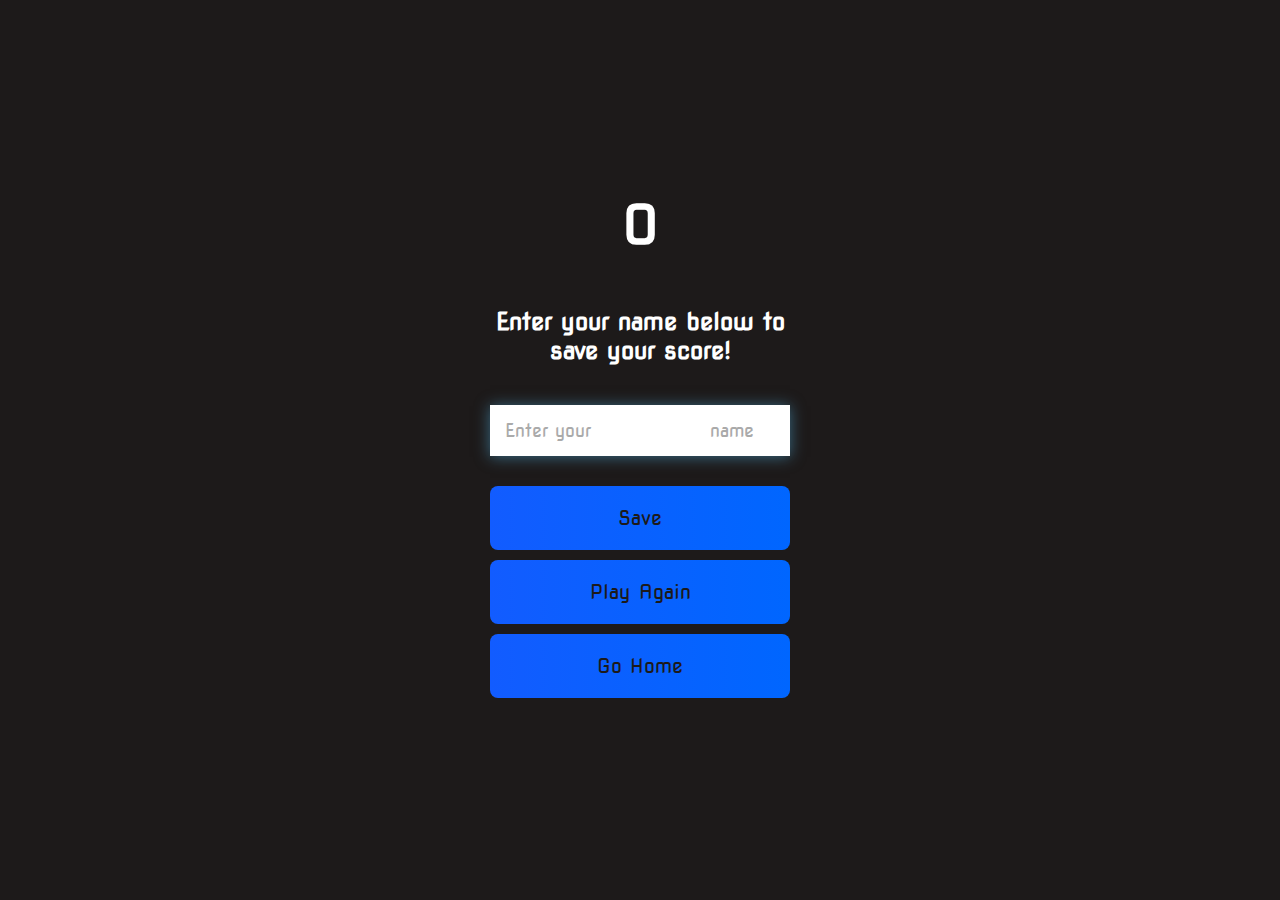
<file: end.html>
<!DOCTYPE html>
<html lang="en">
<head>
    <meta charset="UTF-8">
    <meta http-equiv="X-UA-Compatible" content="IE=edge">
    <meta name="viewport" content="width=device-width, initial-scale=1.0">
    <title>Document</title>
    <link rel="stylesheet" href="style.css">
</head>
<body>
    <div class="container">
        <div id="end" class="flex-center flex-column">
            <h1 id="finalScore">0</h1>
            <form class="end-form-container">
                <h2 id="end-text">Enter your name below to save your score!</h2>
                <input type="text" name="name" id="username" placeholder="Enter your 
                name">
                <button class="btn" id="saveScoreBtn" type="submit"
                 onclick="saveHighScore(event)" disabled>Save</button>
            </form>
            <a href="/game.html" class="btn">Play Again</a>
            <a href="/" class="btn">Go Home</a>
        </div>
    </div>
    <script src="end.js"></script>
</body>
</html>
</file>
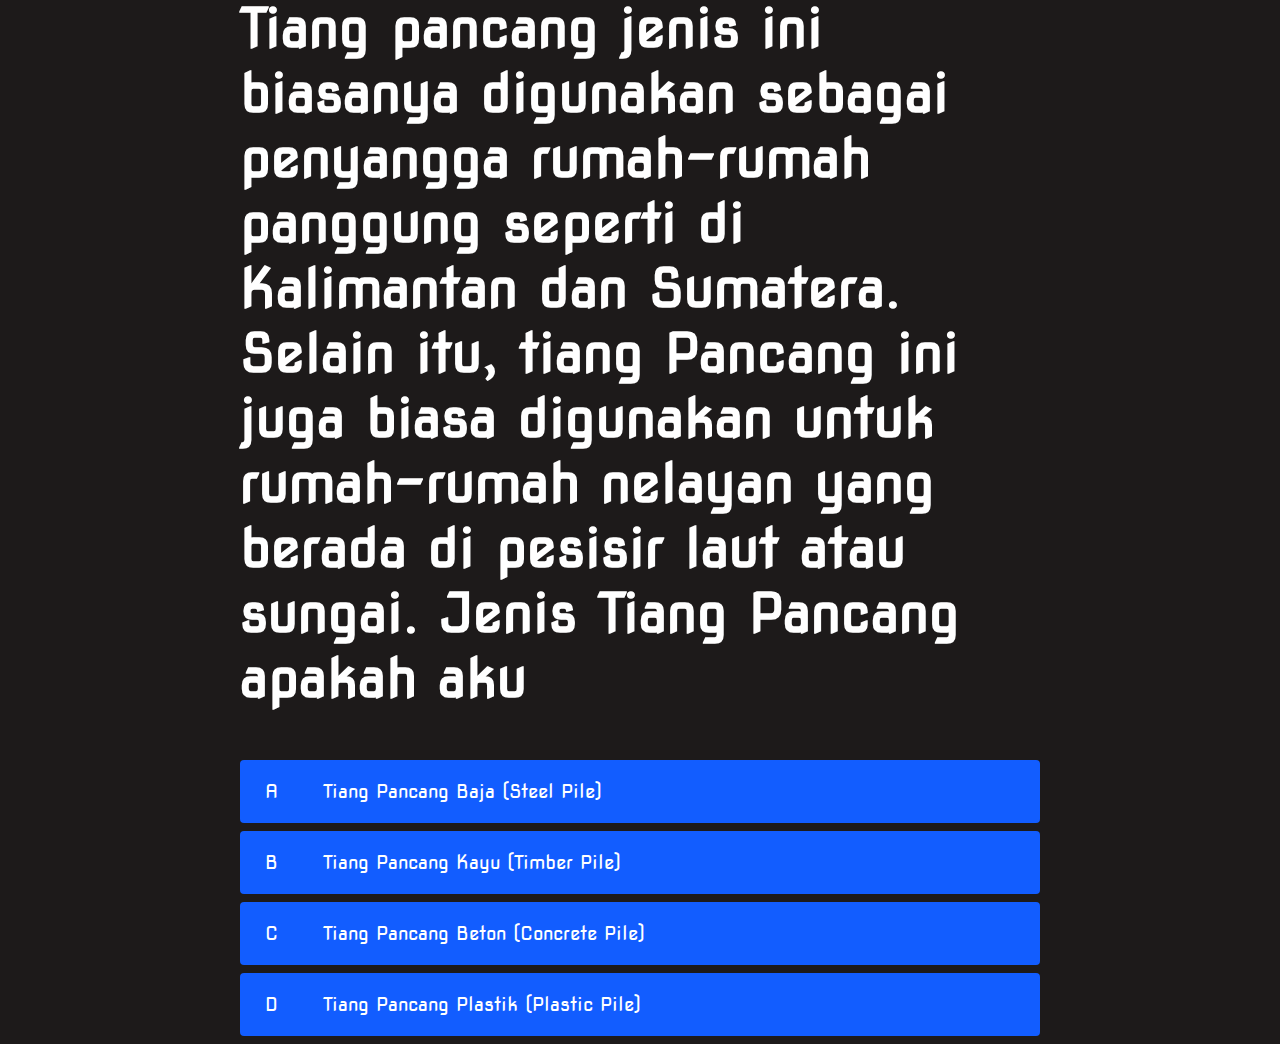
<file: game.html>
<!DOCTYPE html>
<html lang="en">
<head>
    <meta charset="UTF-8">
    <meta http-equiv="X-UA-Compatible" content="IE=edge">
    <meta name="viewport" content="width=device-width, initial-scale=1.0">
    <title>Quiz Page</title>
    <link rel="stylesheet" href="style.css">
    <link rel="stylesheet" href="game.css">
</head>
<body>
    <div class="container">
        <div id="game" class="justify flex-column">
            <div id="hud">
                <div class="hud-item">
                    <p id="progressText" class="hud-prefix">
                        Question
                    </p>
                    <div id="progressBar">
                        <div id="progressBarFull"></div>
                    </div>
                </div>
                <div class="hud-item">
                    <p class="hud-prefix">
                        Score
                    </p>
                    <h1 class="hud-main-text" id="score">
                        0
                    </h1>
                </div>
            </div>
            <h1 id="question">What is the answer to this question</h1>
            <div class="choice-container">
                <p class="choice-prefix">A</p>
                <p class="choice-text"data-number="1">Choice 1</p>
            </div>
            <div class="choice-container">
                <p class="choice-prefix">B</p>
                <p class="choice-text"data-number="2">Choice 2</p>
            </div>
            <div class="choice-container">
                <p class="choice-prefix">C</p>
                <p class="choice-text"data-number="3">Choice 3</p>
            </div>
            <div class="choice-container">
                <p class="choice-prefix">D</p>
                <p class="choice-text"data-number="4">Choice 4</p>
            </div>
        </div>
    </div>
    <script src="game.js"></script>
</body>
</html>
</file>
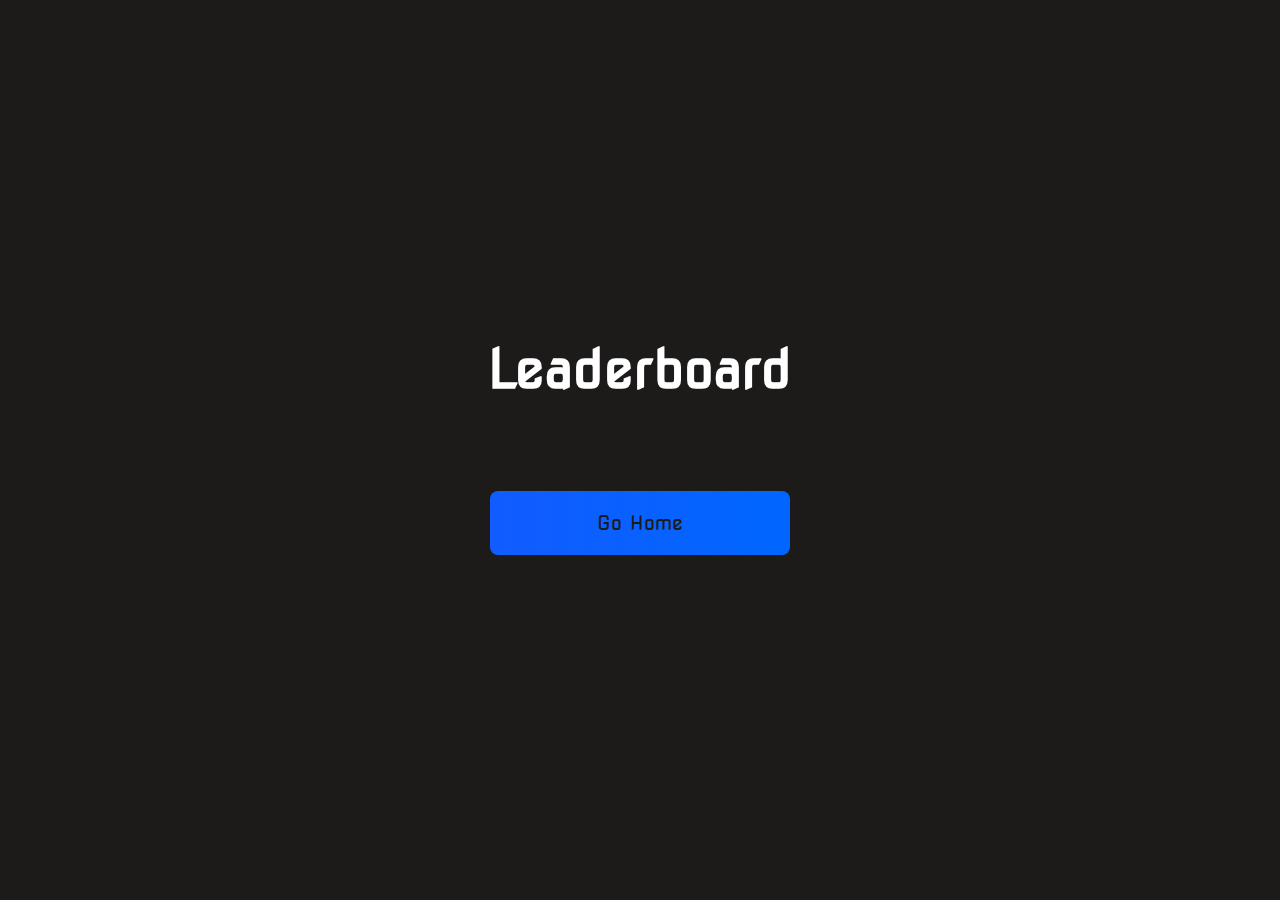
<file: highscores.html>
<!DOCTYPE html>
<html lang="en">
<head>
    <meta charset="UTF-8">
    <meta http-equiv="X-UA-Compatible" content="IE=edge">
    <meta name="viewport" content="width=device-width, initial-scale=1.0">
    <title>Document</title>
    <link rel="stylesheet" href="style.css">
    <link rel="stylesheet" href="highscores.css">
    <link rel="stylesheet" href="game.css">
</head>
<body>
    <div class="container">
        <div id="highScores" class="flex-center flex-column">
            <h1 id="finalScore">Leaderboard</h1>
            <ul id="highScoresList"></ul>
            <a href="/" class="btn">Go Home<i class="fas fa-home"></i></a>
        </div>
    </div>
    <script src="highscores.js"></script>
</body>
</html>
</file>
<file: style.css>
@import url('https://fonts.googleapis.com/css2?family=Nova+Square&display=swap');

:root {
    background-color: rgb(29, 26, 26);
}

*{
    box-sizing: border-box;
    margin: 0;
    padding: 0;
    font-size: 62.5%;
    font-family: 'Nova Square', cursive;
}

h1{
    font-size: 5.4rem;
    color: #fff;
    margin-bottom: 5rem;
}

h2{
    font-size: 4.2rem;
    margin-bottom: 4rem;
}

.container{
    width: 100vw;
    height: 100vh;
    display: flex;
    justify-content: center;
    align-items: center;
    max-width: 80rem;
    margin: 0 auto;
    padding: 2rem;
}

.flex-column {
    display: flex;
    flex-direction: column;
}

.flex-center {
justify-content: center;
align-items: center;
}

.justify-center {
    justify-content: center;
}

.text-center {
    text-align: center;
}

.hidden {
    display: none;
}

.btn {
    font-size: 2rem;
    padding: 2rem 0;
    width: 30rem;
    text-align: center;
    margin-bottom: 1rem;
    text-decoration: none;
    color: rgb(29, 26, 26);
    background: linear-gradient(90deg,rgb(18, 92, 255) 0%, rgb(0, 102, 255) 100%);
    border-radius: 8px;
}

.btn:hover {
    cursor: pointer;
    box-shadow: 0 0.4rem 1.4rem 0 rgba(8, 114, 244, 0.6);
    transition: transform 150ms;
    transform: scale(1.03);
}

.btn[disabled]:hover {
    cursor: not-allowed;
    box-shadow: none;
    transform: none;
}

#highscore-btn {
    background: linear-gradient(90deg,rgb(255, 247, 9) 0%, rgb(240, 221, 6) 100%);
}

#highscore-btn:hover {
    box-shadow: 0 0.4rem 1.4rem 0 rgba(255, 255, 0, 0.5);
}

/* End Page CSS */
.end-form-container {
    width: 100%;
    display: flex;
    flex-direction: column;
    align-items: center;
    max-width: 30rem;
}

input {
    margin-bottom: 1rem;
    width: 20rem;
    padding: 1.5rem;
    font-size: 1.8rem;
    border: none;
    box-shadow: 0 0.1rem 1.4rem 0 rgba(86, 185, 235, 0.5);
}

input::placeholder {
    color: #aaa;
}

#username {
    margin-bottom: 3rem;
    width: 100%;
    outline: none;
}

#end-text {
    font-size: 2.4rem;
    color: #fff;
    text-align: center;
}

#saveScoreBtn {
    border: none;
}
</file>
<file: game.css>
body {
    color: #fff;
}

.choice-container {
    display: flex;
    margin-bottom: 0.8rem;
    width: 100%;
    border-radius: 4px;
    background: rgb(18, 93, 255);
    font-size: 3rem;
    min-width: 80rem;
}

.choice-container:hover {
    cursor: pointer;
    box-shadow: 0 0.4rem 1.4rem 0 rgba(6, 103, 247, 0.5);
    transform: scale(1.02);
    transform: transform 100ms;
}

.choice-prefix  {
    padding: 2rem 2.5rem;
    color: white;
}

.choice-text {
    padding: 2rem;
    width: 100%;
}

.correct {
    background: linear-gradient(32deg,rgba(11, 223, 36) 0%, 
    rgb(41, 232, 111)100%);
}

.incorrect {
    background: linear-gradient(32deg,rgba(230, 29, 29, 1) 0%, 
    rgb(224, 11, 11, 1)100%);
}

/* Heads up display */
#hud {
    display: flex;
    justify-content: space-between;
}
.hud-prefix {
    text-align: center;
    font-size: 2rem;
}

.hud-main-text {
    text-align: center;
}

#progressBar {
    width: 20rem;
    height: 3rem;
    border: 0.2rem solid rgb(11, 223, 36);
    margin-top: 2rem;
    border-radius: 50px;
    overflow: hidden;
}

#progressBarFull {
    height: 100%;
    background: rgb(11, 223, 36);
    width: 0%;
}


@media screen and (max-width: 768px) {
    .choice-container {
        min-width: 40rem;
    }
}
</file>
<file: highscores.css>
body {
    color: #fff;

}

#highScoresList {
    list-style: none;
    margin-bottom: 4rem;
}

.high-score {
  font-size: 2.8rem;
  margin-bottom: 0.5rem;  
}
</file>
